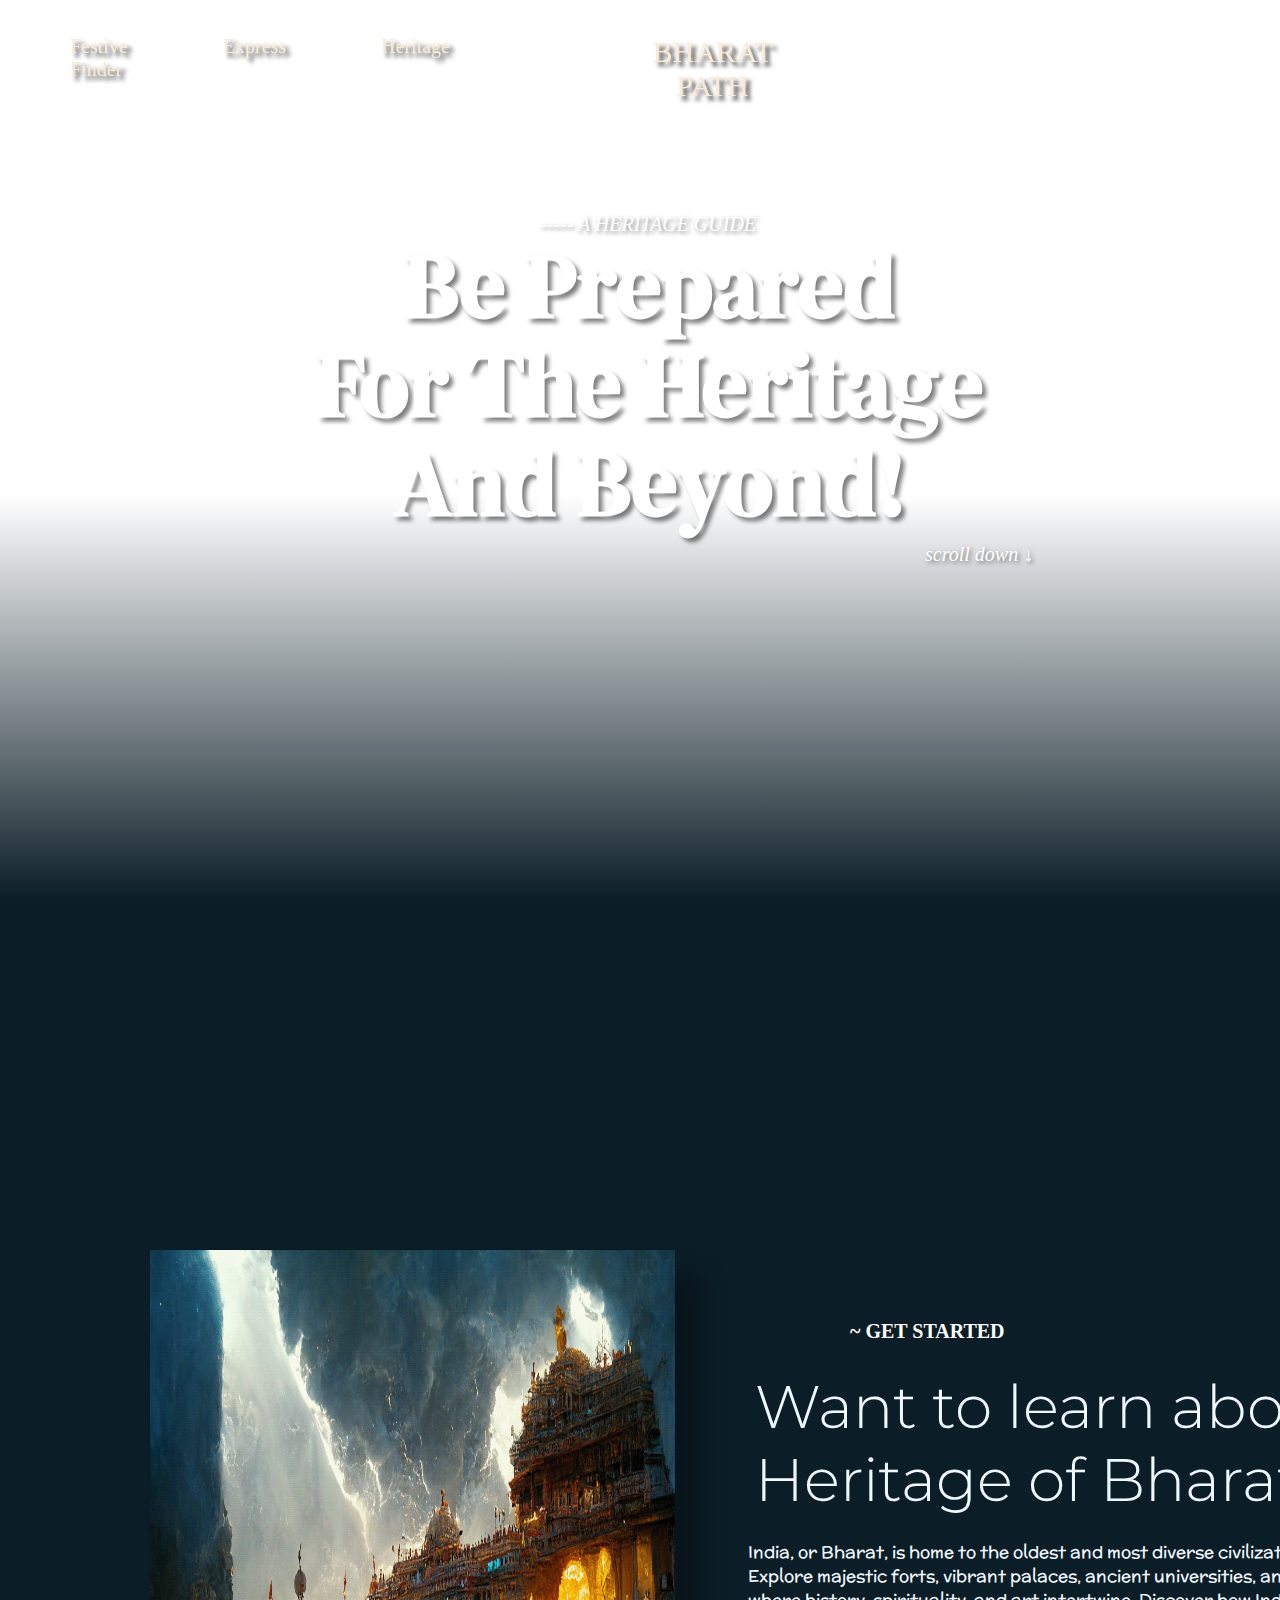
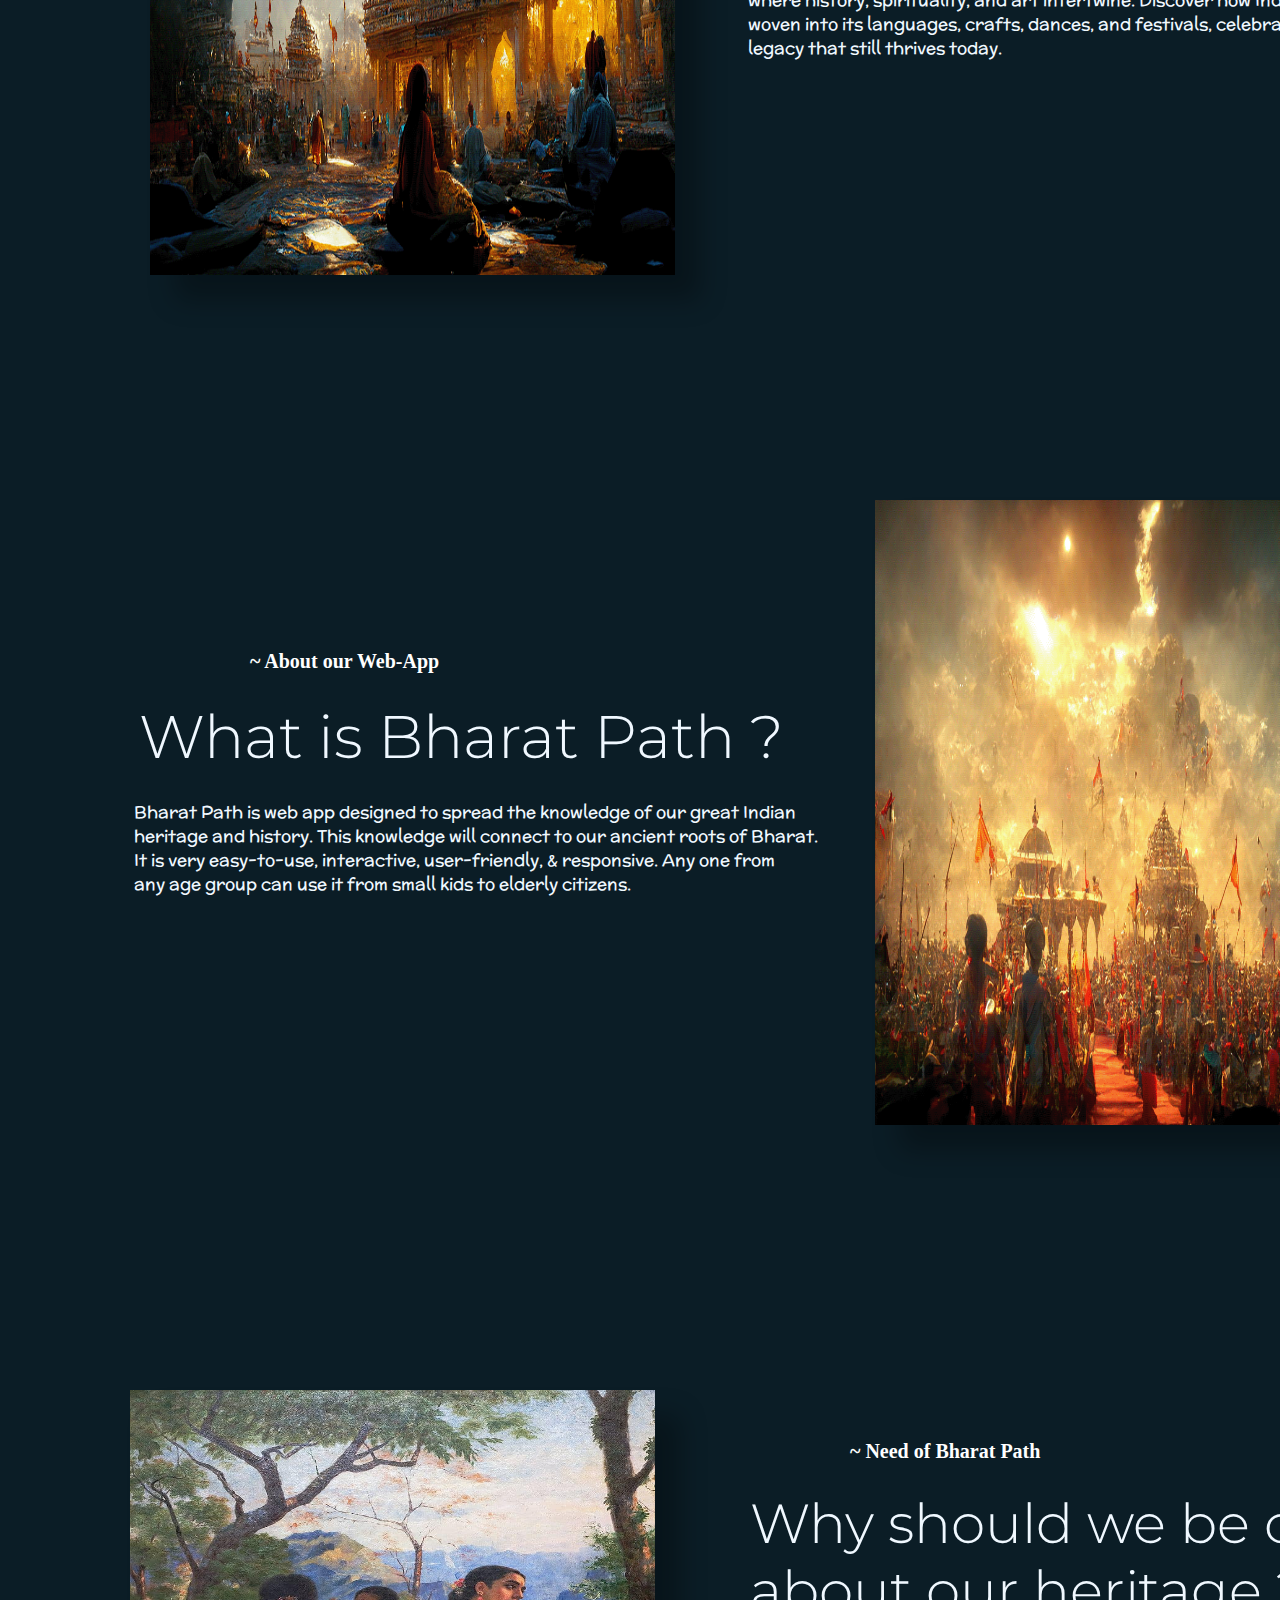
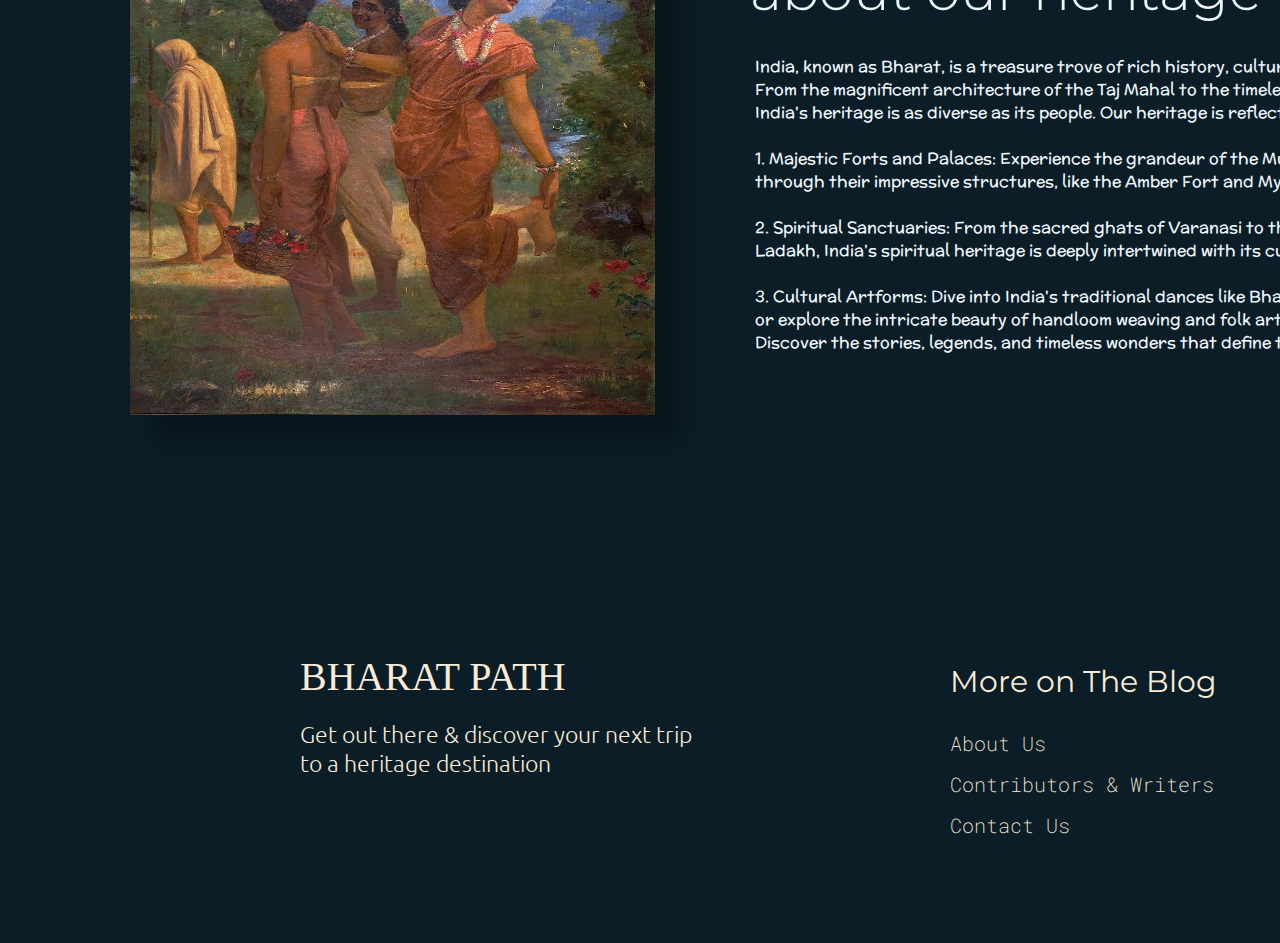
<file: html/index.html>
<!DOCTYPE html>
<html lang="en">

<head>
  <meta charset="UTF-8" />
  <meta name="viewport" content="width=device-width, initial-scale=1.0" />

  <link rel="stylesheet" href="https://cdnjs.cloudflare.com/ajax/libs/font-awesome/6.6.0/css/all.min.css"
    integrity="sha512-Kc323vGBEqzTmouAECnVceyQqyqdsSiqLQISBL29aUW4U/M7pSPA/gEUZQqv1cwx4OnYxTxve5UMg5GT6L4JJg=="
    crossorigin="anonymous" referrerpolicy="no-referrer" />
  <link rel="stylesheet" href="/css/index.css" />
  <title>Bharat Path</title>
</head>

<body>

  <div class="main-page">
    <header class="navbar">
      <nav class="nav-links">
        <a href="#">Festive Finder</a>
        <a href="#">Express</a>
        <a href="heritage.html">Heritage</a>
      </nav>
      <div class="logo">BHARAT PATH</div>
      <div class="icons">
        <i class="fa-solid fa-magnifying-glass"></i>
        <!-- Search Icon -->
        <i class="fa-solid fa-cart-shopping"></i>
        <!-- Store Icon -->
        <i class="fa-solid fa-heart"></i><!-- Heart Icon -->
        <i class="fa-solid fa-user"></i>
        <!-- User Icon -->
      </div>
    </header>
    <br>
    <main class="hero-section">
      <div class="hero-content">
        <p class="subheading">----- A HERITAGE GUIDE</p>
        <h1 class="hero-text">Be Prepared <br> For The Heritage <br> And Beyond!</h1>
        <p class="scroll-down">scroll down &#8595;</p>
      </div>
    </main>

  </div>

  <section class="heritage-section">
    <div class="content-wrapper">
      <div class="image1">
        <img src="/images/index/image1.png" alt="Heritage of Bharat">
      </div>
      <div class="text1">
        <span class="get-started">~ GET STARTED</span>
        <h2>Want to learn about <br>
          Heritage of Bharat?</h2>
        <p class="description">
          India, or Bharat, is home to the oldest and most diverse civilizations in the world. <br>
          Explore majestic forts, vibrant palaces, ancient universities, and religious shrines, <br>
          where history, spirituality, and art intertwine. Discover how India’s heritage is <br>
          woven into its languages, crafts, dances, and festivals, celebrating a timeless <br>
          legacy that still thrives today.
        </p>
      </div>

      <div class="image2">
        <img src="/images/index/image2.png" alt="Heritage of Bharat">
      </div>
      <div class="text2">
        <span class="get-started">~ About our Web-App</span>
        <h2>What is Bharat Path ?</h2>
        <p class="description">
          Bharat Path is web app designed to spread the knowledge of our great Indian <br>
          heritage and history. This knowledge will connect to our ancient roots of Bharat. <br>
          It is very easy-to-use, interactive, user-friendly, & responsive. Any one from <br>
          any age group can use it from small kids to elderly citizens.
        </p>
      </div>

      <div class="image3">
        <img src="/images/index/image3.jpg" alt="Heritage of Bharat">
      </div>
      <div class="text3">
        <span class="get-started">~ Need of Bharat Path</span>
        <h2>Why should we be curious <br>
          about our heritage ?</h2>
        <p class="description">
          India, known as Bharat, is a treasure trove of rich history, culture, and ancient traditions. <br>
          From the magnificent architecture of the Taj Mahal to the timeless temples of Khajuraho, <br>
          India's heritage is as diverse as its people. Our heritage is reflected in:
          <br>
          <br>
          1. Majestic Forts and Palaces: Experience the grandeur of the Mughal and Rajput kingdoms <br>
          through their impressive structures, like the Amber Fort and Mysore Palace. <br>
          <br>
          2. Spiritual Sanctuaries: From the sacred ghats of Varanasi to the serene monasteries of <br>
          Ladakh, India’s spiritual heritage is deeply intertwined with its culture. <br>
          <br>
          3. Cultural Artforms: Dive into India's traditional dances like Bharatanatyam and Kathak, <br>
          or explore the intricate beauty of handloom weaving and folk arts. <br>
          Discover the stories, legends, and timeless wonders that define the soul of Bharat.
        </p>
      </div>
    </div>
  </section>

  <section class="space-between">
    <br>
    <br>
    <br>
    <br>
    <br>
    <br>
    <br>
    <br>
    <br>
    <br>
    <br>
    <br>
    <br>
  </section>

  <footer>
    <div class="logo-footer">
      BHARAT PATH
    </div>
    <p>Get out there & discover your next trip <br>
      to a heritage destination</p>
    <h2>More on The Blog</h2>
    <ul>
      <li><a href="#">About Us</a></li>
      <li><a href="#">Contributors & Writers</a></li>
      <li><a href="#">Contact Us</a></li>
    </ul>
    <div>
      <br>
      <br>
      <br>
      <br>
      <br>
    </div>
  </footer>

</body>

</html>
</file>
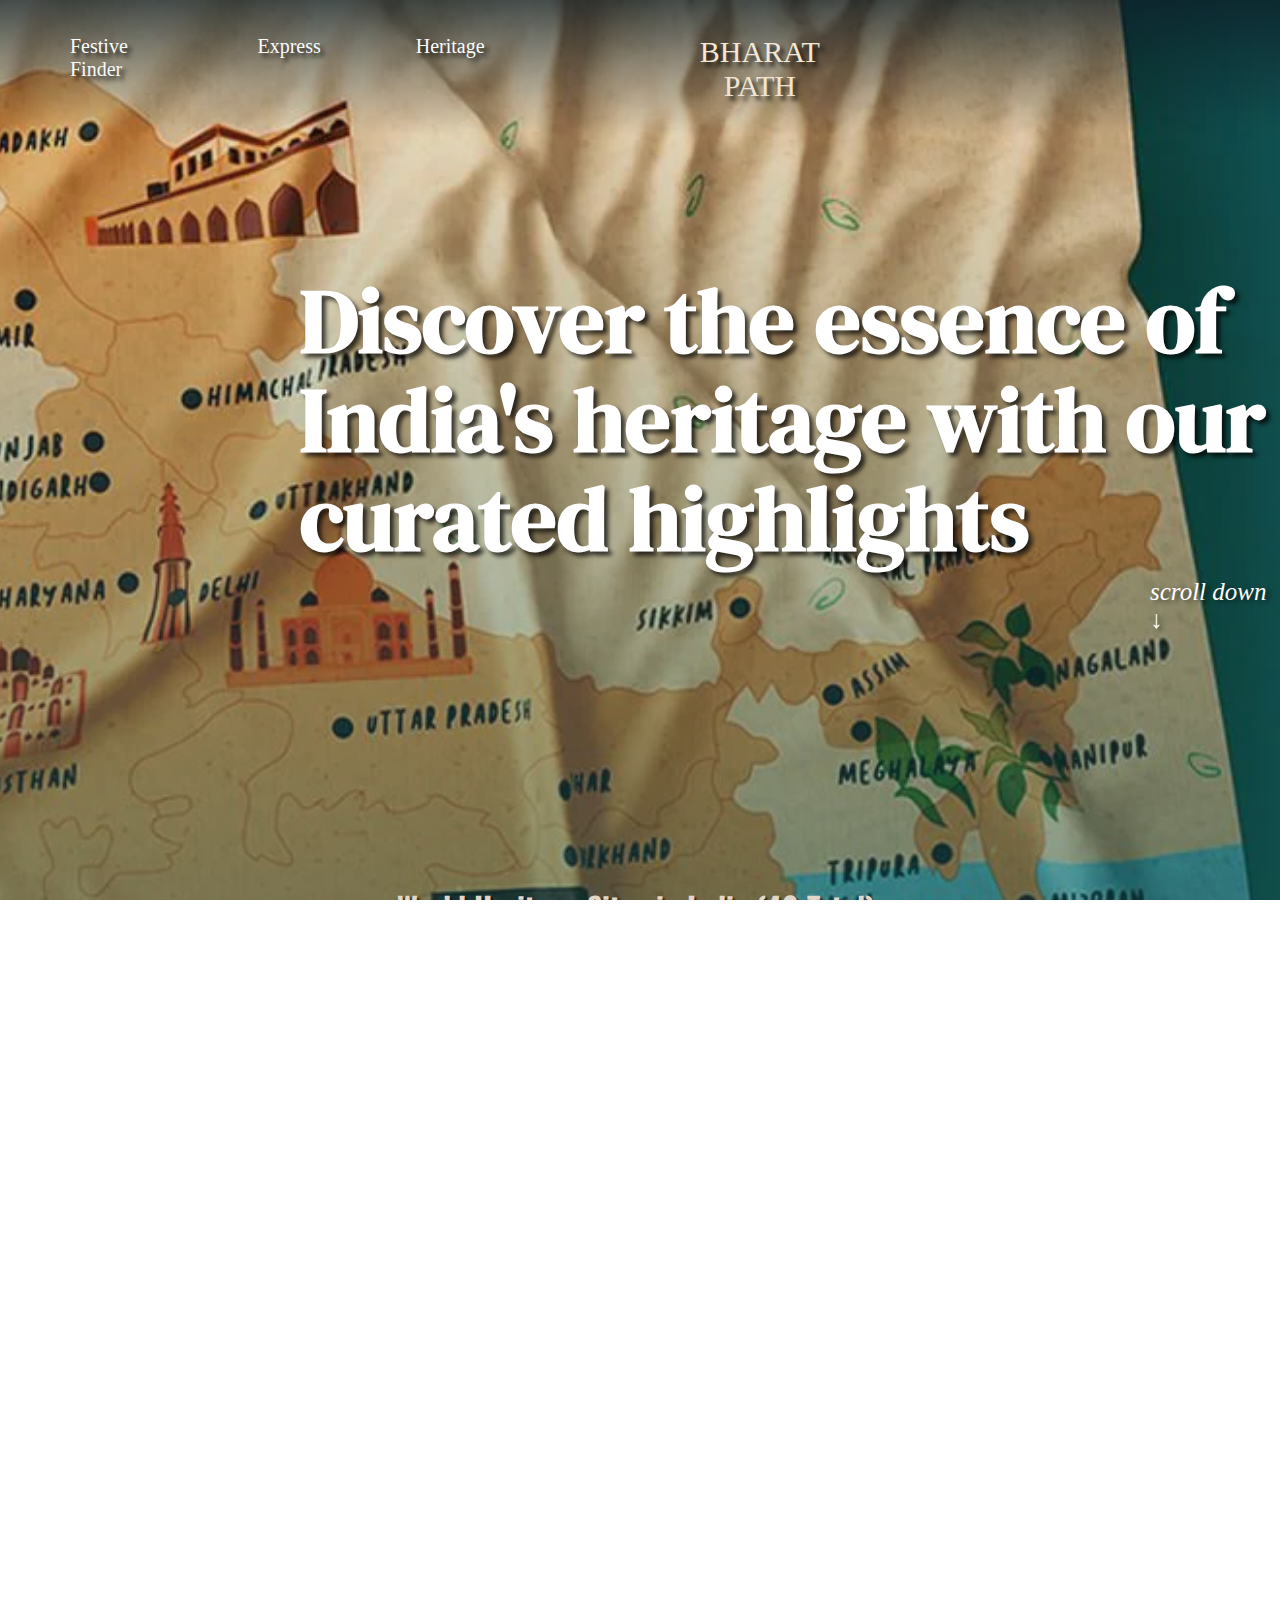
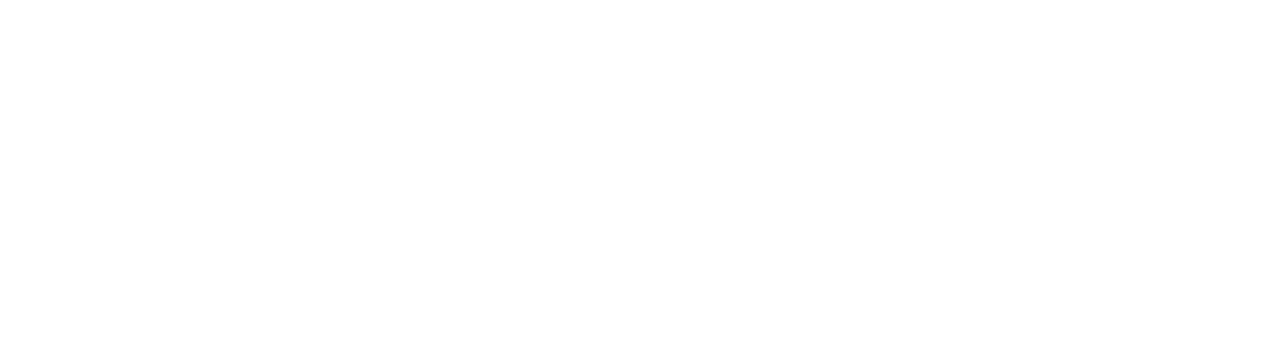
<file: html/heritage.html>
<!DOCTYPE html>
<html lang="en">
<head>
    <meta charset="UTF-8">
    <meta name="viewport" content="width=device-width, initial-scale=1.0">
    <link rel="stylesheet" href="https://cdnjs.cloudflare.com/ajax/libs/font-awesome/6.6.0/css/all.min.css"
    integrity="sha512-Kc323vGBEqzTmouAECnVceyQqyqdsSiqLQISBL29aUW4U/M7pSPA/gEUZQqv1cwx4OnYxTxve5UMg5GT6L4JJg=="
    crossorigin="anonymous" referrerpolicy="no-referrer" />
    <link rel="stylesheet" href="/css/heritage.css">
    <title>Bharat Path</title>
</head>
<body>

    <div class="main-page">
        <header class="navbar">
          <nav class="nav-links">
            <a href="#">Festive Finder</a>
            <a href="#">Express</a>
            <a href="heritage.html">Heritage</a>
          </nav>
          <div class="logo">BHARAT PATH</div>
          <div class="icons">
            <i class="fa-solid fa-magnifying-glass"></i>
            <!-- Search Icon -->
            <i class="fa-solid fa-cart-shopping"></i>
            <!-- Store Icon -->
            <i class="fa-solid fa-heart"></i><!-- Heart Icon -->
            <i class="fa-solid fa-user"></i>
            <!-- User Icon -->
          </div>
        </header>
        <br>

        <main class="hero-section">
          <div class="hero-content">
            <h1 class="hero-text">Discover the essence of <br> India's heritage with our <br> curated highlights</h1>
            <p class="scroll-down">scroll down &#8595;</p>
          </div>
        </main>

    <section class="heritage-sites">
        <h2>World Heritage Sites in India (40 Total):</h2>
        <div class="site-cards">
            <div class="card">
                <h3>Mixed Site: 1</h3>
                <h4>These include combination of cultural and natural sites in India :</h4>
                <p>Khangchendzonga National Park (Sikkim): <br>
                   A unique site that combines cultural and 
                   natural elements, blending local beliefs 
                   with the natural beauty of the Himalayas.</p>
            </div>
            <div class="card">
                <h3>Cultural Sites: 32</h3>
                <h4>These include Architectural Wonders, Historic Sites, And Areas With Cultural Significance :</h4>
                <p>Ajanta & Ellora Caves (Maharashtra): Ancient rock-cut caves that house beautiful frescoes and sculptures. 
                    Taj Mahal (Uttar Pradesh): One of the Seven Wonders of the World, symbolizing eternal love.
                    Jaipur City (Rajasthan): A planned city reflecting the fusion of Mughal and Rajput architecture.
                </p>
            </div>
            <div class="card">
                <h3>Natural Sites: 7</h3>
                <h4>These Are Areas Of Outstanding Natural Beauty And Biodiversity, Like Mountain Ranges And Forests :</h4>
                <p>Kaziranga National Park (Assam): Famous for the one-horned rhinoceros and rich biodiversity.
                    Western Ghats: A biodiversity hotspot that is home to a variety of endemic species of flora and fauna.
                </p>
            </div>
        </div>
    </section>
    <div class="divider"></div>
    <footer>
        <div>
            <br><br><br><br>
            <br><br><br><br>
        </div>
        <div class="logo-footer">
          BHARAT PATH
        </div>
        <p>Get out there & discover your next trip <br>
          to a heritage destination</p>
        <h2>More on The Blog</h2>
        <ul>
          <li><a href="#">About Us</a></li>
          <li><a href="#">Contributors & Writers</a></li>
          <li><a href="#">Contact Us</a></li>
        </ul>
        <div>
          <br>
          <br>
          <br>
          <br>
          <br>
        </div>
      </footer>
    
</body>
</html>
</file>
<file: css/index.css>
/* styles.css */

@import url('https://fonts.googleapis.com/css2?family=IM+Fell+DW+Pica:ital@0;1&family=Lobster&display=swap');
@import url('https://fonts.googleapis.com/css2?family=Londrina+Shadow&display=swap');
@import url('https://fonts.googleapis.com/css2?family=McLaren&display=swap');
@import url('https://fonts.googleapis.com/css2?family=McLaren&family=Montserrat:ital,wght@0,100..900;1,100..900&display=swap');
@import url('https://fonts.googleapis.com/css2?family=McLaren&family=Montserrat:ital,wght@0,100..900;1,100..900&family=Ubuntu:ital,wght@0,300;0,400;0,500;0,700;1,300;1,400;1,500;1,700&display=swap');
@import url('https://fonts.googleapis.com/css2?family=McLaren&family=Montserrat:ital,wght@0,100..900;1,100..900&family=Roboto+Mono:ital,wght@0,100..700;1,100..700&family=Ubuntu:ital,wght@0,300;0,400;0,500;0,700;1,300;1,400;1,500;1,700&display=swap');
@import url('https://fonts.googleapis.com/css2?family=Abril+Fatface&family=McLaren&family=Montserrat:ital,wght@0,100..900;1,100..900&family=Roboto+Mono:ital,wght@0,100..700;1,100..700&family=Ubuntu:ital,wght@0,300;0,400;0,500;0,700;1,300;1,400;1,500;1,700&display=swap');
@import url('https://fonts.googleapis.com/css2?family=Abril+Fatface&family=DM+Serif+Display:ital@0;1&family=McLaren&family=Montserrat:ital,wght@0,100..900;1,100..900&family=Roboto+Mono:ital,wght@0,100..700;1,100..700&family=Ubuntu:ital,wght@0,300;0,400;0,500;0,700;1,300;1,400;1,500;1,700&display=swap');


* {
    margin: 0;
    padding: 0;
    box-sizing: border-box;
}

body, html {
    height: 100%;
    width: 100%;
}

.main-page {
    height: 100%;
    width: 100%;
    background-image: url("https://www.pixel4k.com/wp-content/uploads/2018/09/temple-buddhism-architecture-lighting-asia-4k_1538064708.jpg");
    background-position-y: -150px;
    background-position-x: -200px;
    background-repeat: no-repeat;
    background-size:2500px;
    overflow: hidden;
    position: relative;
}

.main-page::after {
    content: "";
    position: absolute;
    margin-top: 450px;
    top: 0;
    left: 0;
    right: 0;
    bottom: 0;
    background: linear-gradient(to bottom, rgba(15, 30, 37, 0) 10%, rgb(11, 29, 38) 100%);
    z-index: 1;
}

body::-webkit-scrollbar {
    display: none;
}

.navbar {
    position: fixed;
    z-index: 100;
    display: flex;
    margin: 25px;  
}

.nav-links {
    padding-top: 10px;
    padding-left: 10px;
    gap: 25px;
    display: flex;
}
.nav-links a {
    text-shadow: 4px 4px 4px rgba(0, 0, 0, 0.8);
    font-family: 'Times New Roman', Times, serif;
    font-weight: 400;
    font-size: 20px;
    color:antiquewhite;
    padding-left: 35px;
    padding-right: 35px;
    text-decoration: none;
}

.navbar .logo {
    text-shadow: 4px 4px 4px rgba(0, 0, 0, 0.8);
    color:antiquewhite;
    font-size: 30px;
    font-weight: 100;
    font-family:Georgia, 'Times New Roman', Times, serif;
    margin-left: 10px;
    margin-right: 10px;
    padding-top: 10px;
    padding-left: 135px;
    padding-right: 150px;
    text-align: center;
}

.icons {
    text-shadow: 4px 4px 4px rgba(0, 0, 0, 0.8);
    color:antiquewhite;
    font-size: 25px;
    padding-top: 10px;
    margin-left: 60px;
    margin-right: 30px;
    display: flex;
    gap: 70px;
}

.hero-section {
    position: relative;
    z-index: 2; /* Ensure hero content stays above the gradient overlay */
}

.hero-content {
    position: relative;
    z-index: 2;
    padding-top: 125px;
    margin-left: 300px;
}

.hero-section .hero-content .subheading {
    color:rgb(255, 255, 255);
    font-size: 20px;
    font-style: oblique;
    font-family:'Times New Roman', Times, serif;
    font-weight: 400;
    margin-left: 240px;
    margin-top: 70px;
    text-shadow: 2px 2px 4px rgba(0, 0, 0, 0.5);
}

.hero-section .hero-content h1 {
    color:rgb(255, 255, 255);
    font-size: 90px;
    font-family: "DM Serif Display", serif;
    line-height: 1.1;
    text-align: center;
    margin-left: -280px;
    text-shadow: 4px 4px 4px rgba(0, 0, 0, 0.5);
}


.hero-section .hero-content .scroll-down {
    color:rgb(255, 255, 255);
    font-size: 20px;
    font-weight: 100;
    font-style: oblique;
    margin-top: 10px;
    margin-left: 625px;
    text-shadow: 2px 2px 4px rgba(0, 0, 0, 0.5);
    animation: bounce 2s infinite;
}

@keyframes bounce {
    0%, 100% {
        transform: translateY(0);
    }
    50% {
        transform: translateY(-5px);
    }
}


/* SECTIONS */

.heritage-section .content-wrapper{
    display: flex;
}


section {
    background-color: rgb(11, 29, 38);
}
/* SECTION 1 */

.image1 img {
    margin-top: 350px;
    margin-left: 150px;
    height: 625px;
    width: 525px;
    box-shadow: 25px 25px 25px rgba(0, 0, 0, 0.3);
}

.heritage-section .text1 {
    display: flex;
    margin-bottom: 120px;
    position: absolute;
}

.heritage-section .text1 .get-started {
    color: white;
    margin-top: 420px;
    margin-left: 850px;
    font-size: 20px;
    font-family: "IM Fell DW Pica", serif;
    font-weight:bold;
    white-space: nowrap;
}

.heritage-section .text1 h2 {
    margin-top: 470px;
    margin-left: -250px;
    font-size: 60px;
    font-family: "Montserrat", sans-serif;
    font-weight: 300;
    color: aliceblue;
    white-space: nowrap;
}


.heritage-section .text1 .description {
    text-align:start;
    margin-top: 640px;
    margin-left: -600px;
    color: aliceblue;
    font-size: 17px;
    font-family: "McLaren", sans-serif;
    white-space: nowrap;
}


/* SECTION 2 */

.image2 img {
    margin-top: 1200px;
    margin-left: 200px;
    height: 625px;
    width: 525px;
    box-shadow: 25px 25px 25px rgba(0, 0, 0, 0.3);
}

.heritage-section .text2 {
    display: flex;
    margin-bottom: 120px;
    position: absolute;
}

.heritage-section .text2 .get-started {
    color: white;
    margin-top: 1350px;
    margin-left: 250px;
    font-size: 20px;
    font-family: "IM Fell DW Pica", serif;
    font-weight:bold;
    white-space: nowrap;
}

.heritage-section .text2 h2 {
    margin-top: 1400px;
    margin-left: -300px;
    font-size: 60px;
    font-family: "Montserrat", sans-serif;
    font-weight: 300;
    color: aliceblue;
    white-space: nowrap;
}


.heritage-section .text2 .description {
    text-align:start;
    margin-top: 1500px;
    margin-left: -650px;
    color: aliceblue;
    font-size: 17px;
    font-family: "McLaren", sans-serif;
    white-space: nowrap;
}



/* SECTION 3 */

.image3 img {
    margin-top: 2090px;
    margin-left: -1270px;
    height: 625px;
    width: 525px;
    box-shadow: 25px 25px 25px rgba(0, 0, 0, 0.3);
}

.heritage-section .text3 {
    display: flex;
    margin-bottom: 120px;
    position: absolute;
}

.heritage-section .text3 .get-started {
    color: white;
    margin-top: 2140px;
    margin-left: 850px;
    font-size: 20px;
    font-family: "IM Fell DW Pica", serif;
    font-weight:bold;
    white-space: nowrap;
}

.heritage-section .text3 h2 {
    margin-top: 2190px;
    margin-left: -290px;
    font-size: 55px;
    font-family: "Montserrat", sans-serif;
    font-weight: 300;
    color: aliceblue;
    white-space: nowrap;
}

.heritage-section .text3 .description {
    text-align:start;
    margin-top: 2355px;
    margin-left: -710px;
    color: aliceblue;
    font-size: 16px;
    font-family: "McLaren", sans-serif;
    white-space: nowrap;
}



/* FOOTER SECTION */
footer {
    background-color: rgb(11, 29, 38);
}
footer .logo-footer {
    color: antiquewhite;
    font-size: 40px;
    font-weight: 100;
    font-family: Georgia, 'Times New Roman', Times, serif;
    margin-left: 300px;
}

footer p {
    color: antiquewhite;
    margin-top: 20px;
    margin-left: 300px;
    font-size: 23px;
    font-family: "Ubuntu", sans-serif;
    font-weight: 200;
}

footer h2 {
    color: antiquewhite;
    margin-top: -115px;
    margin-left: 950px;
    font-size: 30px;
    font-family: "Montserrat", sans-serif;
    font-weight: 400;
}

footer ul {
    margin-top: 30px;
}
footer ul a {
    color: antiquewhite;
    text-decoration: none;
    margin-left: 950px;
    font-size: 20px;
    font-family: "Roboto Mono", monospace;
    font-weight: 200;
}

footer ul li {
    margin-bottom: 15px;
}
</file>
<file: css/heritage.css>
@import url('https://fonts.googleapis.com/css2?family=IM+Fell+DW+Pica:ital@0;1&family=Lobster&display=swap');
@import url('https://fonts.googleapis.com/css2?family=Londrina+Shadow&display=swap');
@import url('https://fonts.googleapis.com/css2?family=McLaren&display=swap');
@import url('https://fonts.googleapis.com/css2?family=McLaren&family=Montserrat:ital,wght@0,100..900;1,100..900&display=swap');
@import url('https://fonts.googleapis.com/css2?family=McLaren&family=Montserrat:ital,wght@0,100..900;1,100..900&family=Ubuntu:ital,wght@0,300;0,400;0,500;0,700;1,300;1,400;1,500;1,700&display=swap');
@import url('https://fonts.googleapis.com/css2?family=McLaren&family=Montserrat:ital,wght@0,100..900;1,100..900&family=Roboto+Mono:ital,wght@0,100..700;1,100..700&family=Ubuntu:ital,wght@0,300;0,400;0,500;0,700;1,300;1,400;1,500;1,700&display=swap');
@import url('https://fonts.googleapis.com/css2?family=Abril+Fatface&family=McLaren&family=Montserrat:ital,wght@0,100..900;1,100..900&family=Roboto+Mono:ital,wght@0,100..700;1,100..700&family=Ubuntu:ital,wght@0,300;0,400;0,500;0,700;1,300;1,400;1,500;1,700&display=swap');
@import url('https://fonts.googleapis.com/css2?family=Abril+Fatface&family=DM+Serif+Display:ital@0;1&family=McLaren&family=Montserrat:ital,wght@0,100..900;1,100..900&family=Roboto+Mono:ital,wght@0,100..700;1,100..700&family=Ubuntu:ital,wght@0,300;0,400;0,500;0,700;1,300;1,400;1,500;1,700&display=swap');
@import url('https://fonts.googleapis.com/css2?family=Afacad+Flux:wght@100..1000&family=Fira+Sans:ital,wght@0,100;0,200;0,300;0,400;0,500;0,600;0,700;0,800;0,900;1,100;1,200;1,300;1,400;1,500;1,600;1,700;1,800;1,900&family=Oswald:wght@200..700&family=Titillium+Web:ital,wght@0,200;0,300;0,400;0,600;0,700;0,900;1,200;1,300;1,400;1,600;1,700&display=swap');

* {
    margin: 0;
    padding: 0;
    box-sizing: border-box;
}

body,
html {
    height: 100%;
    width: 100%;
    overflow: auto;
}

body::after {
    content: "";
    position: absolute;
    top: 0;
    left: 0;
    right: 0;
    bottom: 0;
    background: linear-gradient(to top, rgba(15, 30, 37, 0) 85%, rgb(11, 29, 38) 105%);
    z-index: 1; 
}



body::-webkit-scrollbar {
    display: none;
}

.main-page {
    min-height: 100vh; /* This ensures that the main-page expands based on content height */
    width: 100%;
    background-image: url("/images/heritage/main-image.webp");
    background-repeat: no-repeat;
    background-size: cover;
    background-position: center;
    overflow: hidden;
    position: relative;
}


.main-page::after {
    content: "";
    position: absolute;
    top: 0;
    left: 0;
    right: 0;
    bottom: 0;
    background: linear-gradient(to bottom, rgba(15, 30, 37, 0) 0%, rgb(18, 89, 88) 100%);
    z-index: 2; /* Ensure it's behind all main content */
}



.navbar {
    display: flex;
    margin: 25px;
    z-index: 2;
    position: relative;
}

.nav-links {
    padding-top: 10px;
    padding-left: 10px;
    gap: 25px;
    display: flex;
}

.nav-links a {
    font-family: 'Times New Roman', Times, serif;
    text-shadow: 4px 4px 4px rgba(0, 0, 0, 0.8);
    font-weight: 400;
    font-size: 20px;
    color: rgb(255, 255, 255);
    padding-left: 35px;
    padding-right: 35px;
    text-decoration: none;
}

.navbar .logo {
    text-shadow: 4px 4px 4px rgba(0, 0, 0, 0.8);
    color: antiquewhite;
    font-size: 30px;
    font-weight: 100;
    font-family: Georgia, 'Times New Roman', Times, serif;
    margin-left: 10px;
    margin-right: 10px;
    padding-top: 10px;
    padding-left: 135px;
    padding-right: 150px;
    text-align: center;
}

.icons {
    text-shadow: 4px 4px 4px rgba(0, 0, 0, 0.8);
    color: antiquewhite;
    font-size: 25px;
    padding-top: 10px;
    margin-left: auto;
    margin-right: 30px;
    display: flex;
    gap: 70px;
}

.hero-section {
    position: relative;
    z-index: 5;
}

.hero-content {
    position: relative;
    z-index: 2;
    padding-top: 125px;
    margin-left: 300px;
}


.hero-section .hero-content h1 {
    color: rgb(255, 255, 255);
    font-size: 90px;
    font-family: "DM Serif Display", serif;
    line-height: 1.1;
    text-shadow: 4px 4px 4px rgba(0, 0, 0, 0.7);
}


.hero-section .hero-content .scroll-down {
    color: rgb(255, 255, 255);
    font-size: 25px;
    font-weight: 100;
    font-style: oblique;
    margin-top: 10px;
    margin-left: 850px;
    text-shadow: 4px 2px 4px rgba(0, 0, 0, 0.5);
    animation: bounce 2s infinite;
}

@keyframes bounce {

    0%,
    100% {
        font-size: 25.5px;
        transform: translateY(0);
    }

    50% {
        font-size: 26px;
        transform: translateY(-5px);
    }
}




/* SECTIONS */

.heritage-sites {
    text-align: center;
    position: relative;
    z-index: 4;
}

.heritage-sites h2 {
    margin-top: 250px;
    font-family: "Oswald", sans-serif;
    color: rgb(225, 215, 202);
    font-size: 30px;
    text-shadow: 2px 2px 2px rgba(0, 0, 0, 0.8);
}

.site-cards {
    display: flex;
    justify-content: space-around;
    margin-top: 50px;
    margin-bottom: 150px;
}

.card {
    background-color: rgba(255, 255, 255, 0.15);
    padding: 20px;
    height: 375px;
    width: 350px;
    border-radius: 8px;
    box-shadow: 0 4px 8px rgba(0, 0, 0, 0.5);
}

.card h3 {
    margin-bottom: 20px;
    color: antiquewhite;
    font-family: "Fira Sans", sans-serif;
    font-size: 30px;
    text-shadow: 0 4px 8px rgba(0, 0, 0, 0.5);
}

.card h4 {
    color: rgb(255, 255, 255);
    font-family: "Titillium Web", sans-serif;
    text-align: start;
    font-size: 18px;
    text-shadow: 0 4px 8px rgba(0, 0, 0, 0.5);
    margin-bottom: 20px;
}

.card p {
    font-family: "Titillium Web", sans-serif;
    text-align: left;
    font-size: 15px;
    color: aliceblue;
    font-weight: 500;
}







/* FOOTER SECTION */
footer {
    margin-top: 100px;
    position: relative;
    z-index: 5;
    
    background: linear-gradient(to top, rgb(18, 89, 88), rgba(255, 255, 255, 0.0));
}
footer .logo-footer {
    
    color: antiquewhite;
    font-size: 40px;
    font-weight: 100;
    font-family: Georgia, 'Times New Roman', Times, serif;
    margin-left: 300px;
}

footer p {
    color: antiquewhite;
    margin-top: 20px;
    margin-left: 300px;
    font-size: 23px;
    font-family: "Ubuntu", sans-serif;
    font-weight: 200;
}

footer h2 {
    color: antiquewhite;
    margin-top: -115px;
    margin-left: 950px;
    font-size: 30px;
    font-family: "Montserrat", sans-serif;
    font-weight: 400;
}

footer ul {
    margin-top: 30px;
}
footer ul a {
    color: antiquewhite;
    text-decoration: none;
    margin-left: 950px;
    font-size: 20px;
    font-family: "Roboto Mono", monospace;
    font-weight: 200;
}

footer ul li {
    margin-bottom: 15px;
}
</file>
